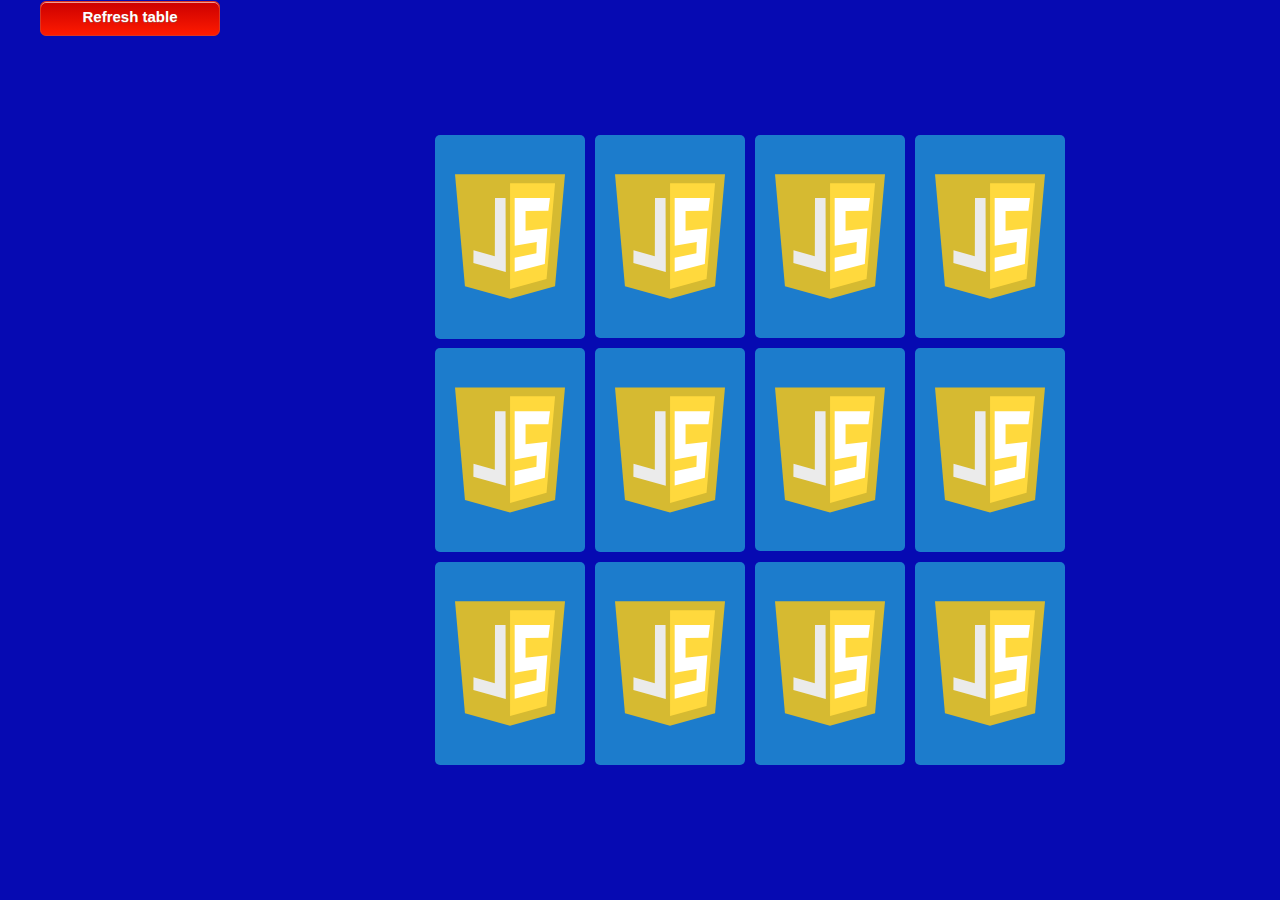
<file: index.html>
<!DOCTYPE html>
<html lang="en">
<head>
    <meta charset="UTF-8">
    <meta name="viewport" content="width=device-width, initial-scale=1.0">
    <link rel = "stylesheet" href = "style.css" />
    <title>Memory Game</title>
</head>
<body>
    <a class="refresh-button" id="refresh-button">Refresh table</a>
    <section class="memory-game">
        <div class="memory-card" data-framework="aurelia">
            <img class="front-face" src="img/aurelia.svg" alt="Aurelia">
            <img class="back-face" src="img/js-badge.svg" alt="JS Badge">
        </div>
        <div class="memory-card" data-framework="aurelia">
            <img class="front-face" src="img/aurelia.svg" alt="Aurelia">
            <img class="back-face" src="img/js-badge.svg" alt="JS Badge">
        </div>
        <div class="memory-card" data-framework="vue">
            <img class="front-face" src="img/vue.svg" alt="Vue">
            <img class="back-face" src="img/js-badge.svg" alt="JS Badge">
        </div>
        <div class="memory-card" data-framework="vue">
            <img class="front-face" src="img/vue.svg" alt="Vue">
            <img class="back-face" src="img/js-badge.svg" alt="JS Badge">
        </div>
        <div class="memory-card" data-framework="react">
            <img class="front-face" src="img/react.svg" alt="React">
            <img class="back-face" src="img/js-badge.svg" alt="JS Badge">
        </div>
        <div class="memory-card" data-framework="react">
            <img class="front-face" src="img/react.svg" alt="React">
            <img class="back-face" src="img/js-badge.svg" alt="JS Badge">
        </div>
        <div class="memory-card" data-framework="ember">
            <img class="front-face" src="img/ember.svg" alt="Ember">
            <img class="back-face" src="img/js-badge.svg" alt="JS Badge">
        </div>
        <div class="memory-card" data-framework="ember">
            <img class="front-face" src="img/ember.svg" alt="Ember">
            <img class="back-face" src="img/js-badge.svg" alt="JS Badge">
        </div>
        <div class="memory-card" data-framework="backbone">
            <img class="front-face" src="img/backbone.svg" alt="Backbone">
            <img class="back-face" src="img/js-badge.svg" alt="JS Badge">
        </div>
        <div class="memory-card" data-framework="backbone">
            <img class="front-face" src="img/backbone.svg" alt="Backbone">
            <img class="back-face" src="img/js-badge.svg" alt="JS Badge">
        </div>
        <div class="memory-card" data-framework="angular">
            <img class="front-face" src="img/angular.svg" alt="Angular">
            <img class="back-face" src="img/js-badge.svg" alt="JS Badge">
        </div>
        <div class="memory-card" data-framework="angular">
            <img class="front-face" src="img/angular.svg" alt="Angular">
            <img class="back-face" src="img/js-badge.svg" alt="JS Badge">
        </div>
    </section>
    <script src="script.js"></script>
</body>
</html>
</file>
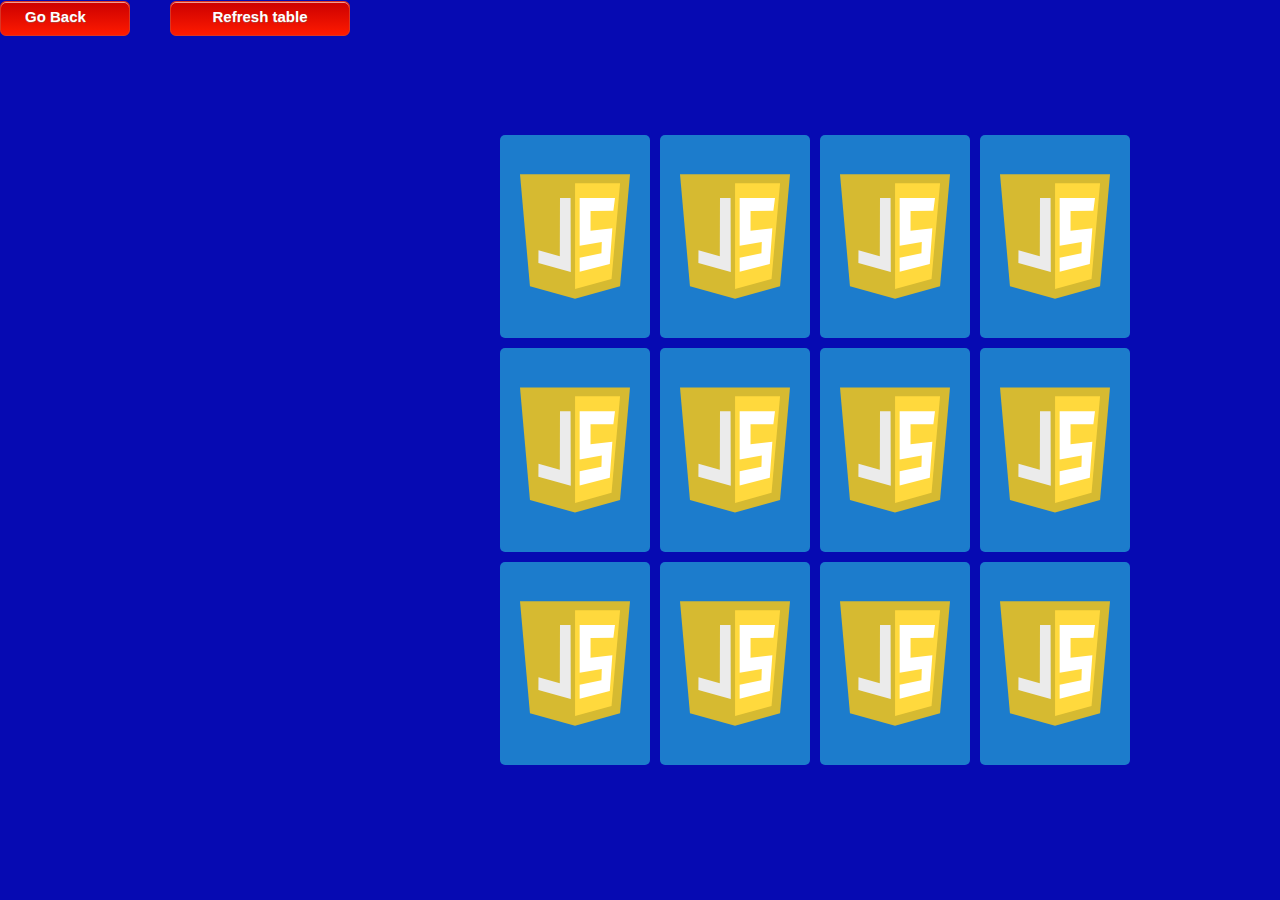
<file: MemoryGame.html>
<!DOCTYPE html>
<html lang="en">
<head>
    <meta charset="UTF-8">
    <meta name="viewport" content="width=device-width, initial-scale=1.0">
    <link rel = "stylesheet" href = "MemoryGameStyle.css" />
    <title>28:49</title>
</head>
<body>
    <a class="goback-button" href="/index.html">Go Back</a>
    <a class="refresh-button" href="/MemoryGame.html">Refresh table</a>
    <section class="memory-game">
        <div class="memory-card" data-framework="aurelia">
            <img class="front-face" src="img/aurelia.svg" alt="Aurelia">
            <img class="back-face" src="img/js-badge.svg" alt="JS Badge">
        </div>
        <div class="memory-card" data-framework="aurelia">
            <img class="front-face" src="img/aurelia.svg" alt="Aurelia">
            <img class="back-face" src="img/js-badge.svg" alt="JS Badge">
        </div>
        <div class="memory-card" data-framework="vue">
            <img class="front-face" src="img/vue.svg" alt="Vue">
            <img class="back-face" src="img/js-badge.svg" alt="JS Badge">
        </div>
        <div class="memory-card" data-framework="vue">
            <img class="front-face" src="img/vue.svg" alt="Vue">
            <img class="back-face" src="img/js-badge.svg" alt="JS Badge">
        </div>
        <div class="memory-card" data-framework="react">
            <img class="front-face" src="img/react.svg" alt="React">
            <img class="back-face" src="img/js-badge.svg" alt="JS Badge">
        </div>
        <div class="memory-card" data-framework="react">
            <img class="front-face" src="img/react.svg" alt="React">
            <img class="back-face" src="img/js-badge.svg" alt="JS Badge">
        </div>
        <div class="memory-card" data-framework="ember">
            <img class="front-face" src="img/ember.svg" alt="Ember">
            <img class="back-face" src="img/js-badge.svg" alt="JS Badge">
        </div>
        <div class="memory-card" data-framework="ember">
            <img class="front-face" src="img/ember.svg" alt="Ember">
            <img class="back-face" src="img/js-badge.svg" alt="JS Badge">
        </div>
        <div class="memory-card" data-framework="backbone">
            <img class="front-face" src="img/backbone.svg" alt="Backbone">
            <img class="back-face" src="img/js-badge.svg" alt="JS Badge">
        </div>
        <div class="memory-card" data-framework="backbone">
            <img class="front-face" src="img/backbone.svg" alt="Backbone">
            <img class="back-face" src="img/js-badge.svg" alt="JS Badge">
        </div>
        <div class="memory-card" data-framework="angular">
            <img class="front-face" src="img/angular.svg" alt="Angular">
            <img class="back-face" src="img/js-badge.svg" alt="JS Badge">
        </div>
        <div class="memory-card" data-framework="angular">
            <img class="front-face" src="img/angular.svg" alt="Angular">
            <img class="back-face" src="img/js-badge.svg" alt="JS Badge">
        </div>
    </section>
    <script src="MemoryGameScript.js"></script>
</body>
</html>
</file>
<file: style.css>
* {
padding: 0;
margin: 0;
box-sizing: border-box;
}

body {
    height: 100vh;
    display: flex;
    background-color:#060AB2;
}

.memory-game {
    width: 640px;
    height: 640px;
    margin: auto;
    display: flex;
    flex-wrap: wrap;
    perspective: 1000px;
}

.memory-card {
    width: calc(25% - 10px);
    height: calc(33.333% - 10px);
    margin: 5px;
    position: relative;
    transform: scale(1);
    transform-style: preserve-3d;
    transition: transform .5s;
}

.memory-card:active {
    transform: scale(.97);
    transition: transform .2s;
}

.memory-card.flip {
    transform: rotateY(180deg);
}

.front-face,
.back-face {
    width: 100%;
    height: 100%;
    padding: 20px;
    position: absolute;
    border-radius: 5px;
    background-color: #1c7ccc;
    backface-visibility: hidden;
}

.front-face {
    transform: rotateY(180deg);
}

.goback-button {
    height: 35px;
    width: 130px;
	box-shadow:inset 0px 1px 0px 0px #f29c93;
	background:linear-gradient(to bottom, #fe1a00 5%, #ce0100 100%);
	background-color:#fe1a00;
	border-radius:6px;
	border:1px solid #d83526;
	display:inline-block;
	cursor:pointer;
	color:#ffffff;
	font-family:Arial;
	font-size:15px;
	font-weight:bold;
	padding:6px 24px;
	text-decoration:none;
	text-shadow:0px 1px 0px #b23e35;
}

.goback-button {
	background:linear-gradient(to bottom, #ce0100 5%, #fe1a00 100%);
	background-color:#ce0100;
}

.goback-button {
	position:relative;
	top:1px;
}

.refresh-button {
    margin-left: 40px;
    height: 35px;
    width: 180px;
	box-shadow:inset 0px 1px 0px 0px #f29c93;
	background:linear-gradient(to bottom, #fe1a00 5%, #ce0100 100%);
	background-color:#fe1a00;
	border-radius:6px;
	border:1px solid #d83526;
	display:inline-block;
	cursor:pointer;
	color:#ffffff;
	font-family:Arial;
	font-size:15px;
	font-weight:bold;
	padding:6px 24px;
	text-decoration:none;
    text-shadow:0px 1px 0px #b23e35;
    text-align: center;
}

.refresh-button {
	background:linear-gradient(to bottom, #ce0100 5%, #fe1a00 100%);
	background-color:#ce0100;
}

.refresh-button {
	position:relative;
	top:1px;
}
</file>
<file: MemoryGameStyle.css>
* {
padding: 0;
margin: 0;
box-sizing: border-box;
}

body {
    height: 100vh;
    display: flex;
    background-color:#060AB2;
}

.memory-game {
    width: 640px;
    height: 640px;
    margin: auto;
    display: flex;
    flex-wrap: wrap;
    perspective: 1000px;
}

.memory-card {
    width: calc(25% - 10px);
    height: calc(33.333% - 10px);
    margin: 5px;
    position: relative;
    transform: scale(1);
    transform-style: preserve-3d;
    transition: transform .5s;
}

.memory-card:active {
    transform: scale(.97);
    transition: transform .2s;
}

.memory-card.flip {
    transform: rotateY(180deg);
}

.front-face,
.back-face {
    width: 100%;
    height: 100%;
    padding: 20px;
    position: absolute;
    border-radius: 5px;
    background-color: #1c7ccc;
    backface-visibility: hidden;
}

.front-face {
    transform: rotateY(180deg);
}

.goback-button {
    height: 35px;
    width: 130px;
	box-shadow:inset 0px 1px 0px 0px #f29c93;
	background:linear-gradient(to bottom, #fe1a00 5%, #ce0100 100%);
	background-color:#fe1a00;
	border-radius:6px;
	border:1px solid #d83526;
	display:inline-block;
	cursor:pointer;
	color:#ffffff;
	font-family:Arial;
	font-size:15px;
	font-weight:bold;
	padding:6px 24px;
	text-decoration:none;
	text-shadow:0px 1px 0px #b23e35;
}

.goback-button {
	background:linear-gradient(to bottom, #ce0100 5%, #fe1a00 100%);
	background-color:#ce0100;
}

.goback-button {
	position:relative;
	top:1px;
}

.refresh-button {
    margin-left: 40px;
    height: 35px;
    width: 180px;
	box-shadow:inset 0px 1px 0px 0px #f29c93;
	background:linear-gradient(to bottom, #fe1a00 5%, #ce0100 100%);
	background-color:#fe1a00;
	border-radius:6px;
	border:1px solid #d83526;
	display:inline-block;
	cursor:pointer;
	color:#ffffff;
	font-family:Arial;
	font-size:15px;
	font-weight:bold;
	padding:6px 24px;
	text-decoration:none;
    text-shadow:0px 1px 0px #b23e35;
    text-align: center;
}

.refresh-button {
	background:linear-gradient(to bottom, #ce0100 5%, #fe1a00 100%);
	background-color:#ce0100;
}

.refresh-button {
	position:relative;
	top:1px;
}
</file>
